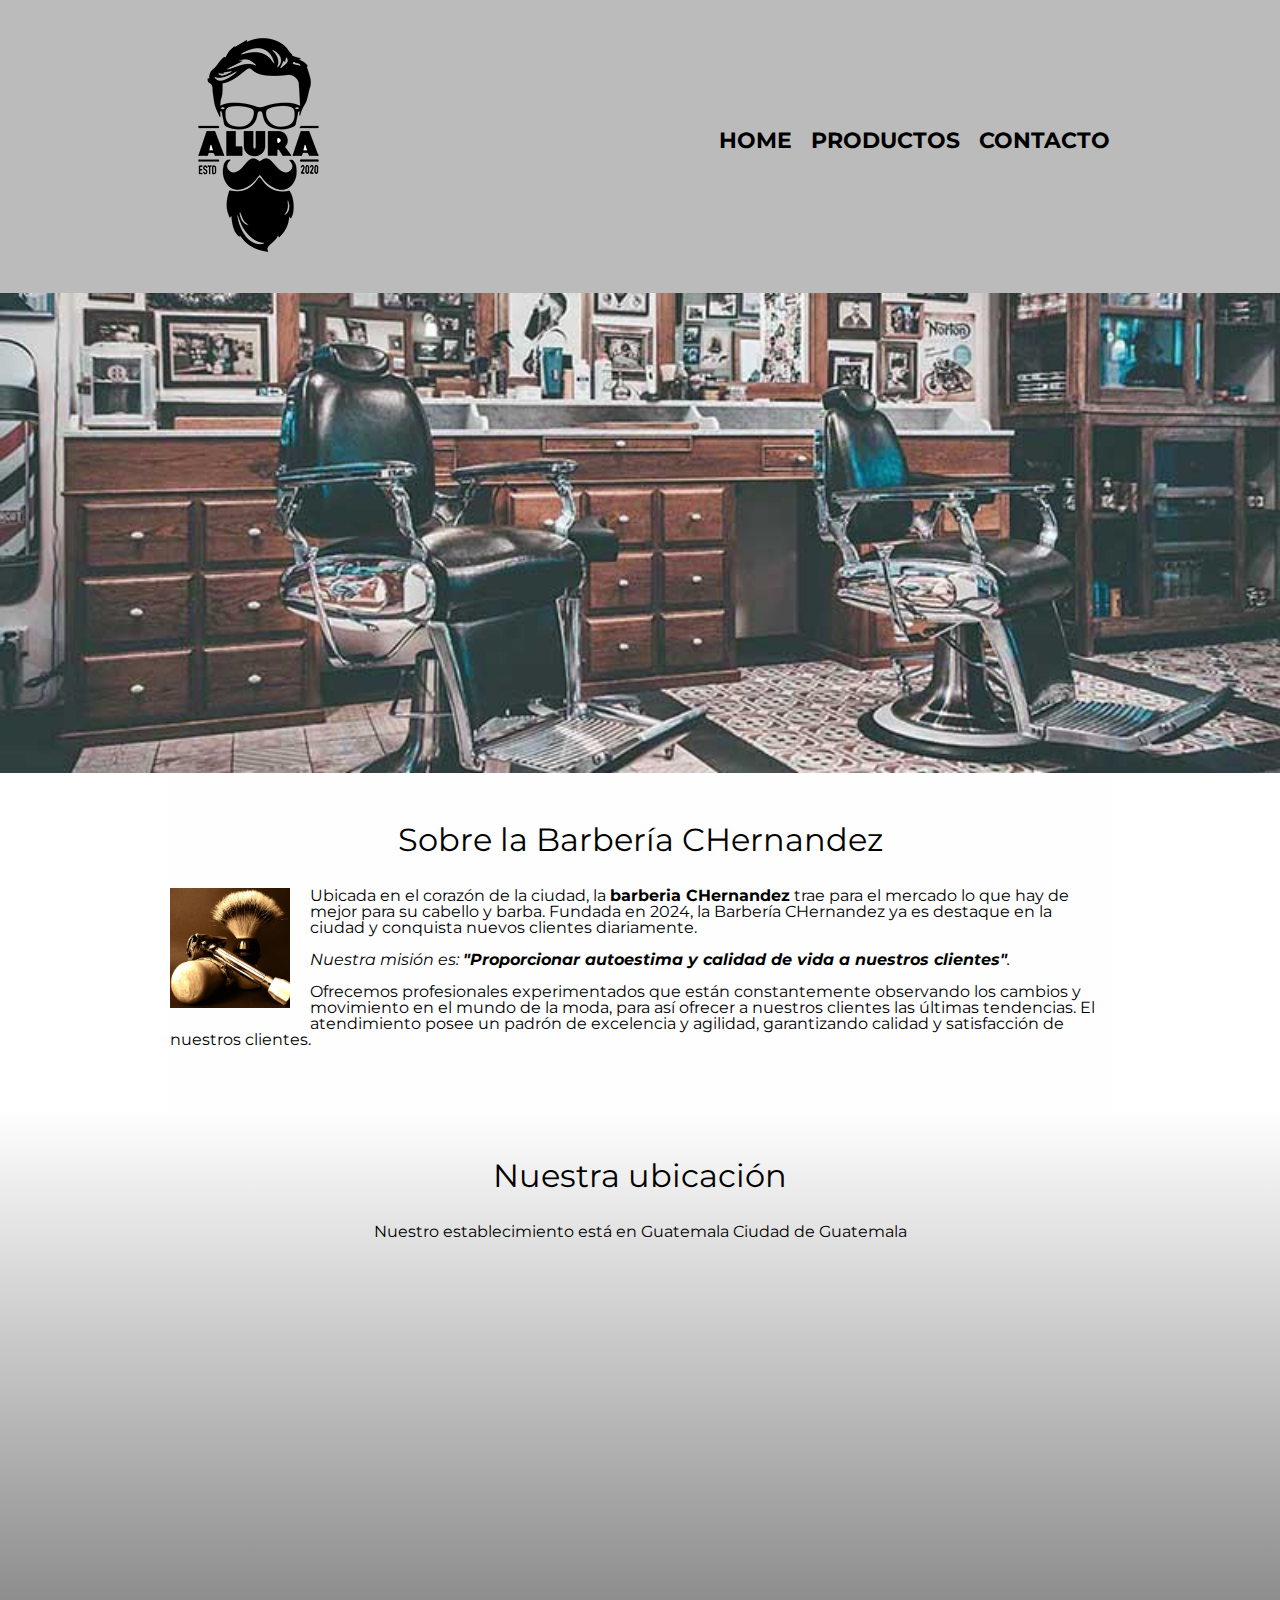
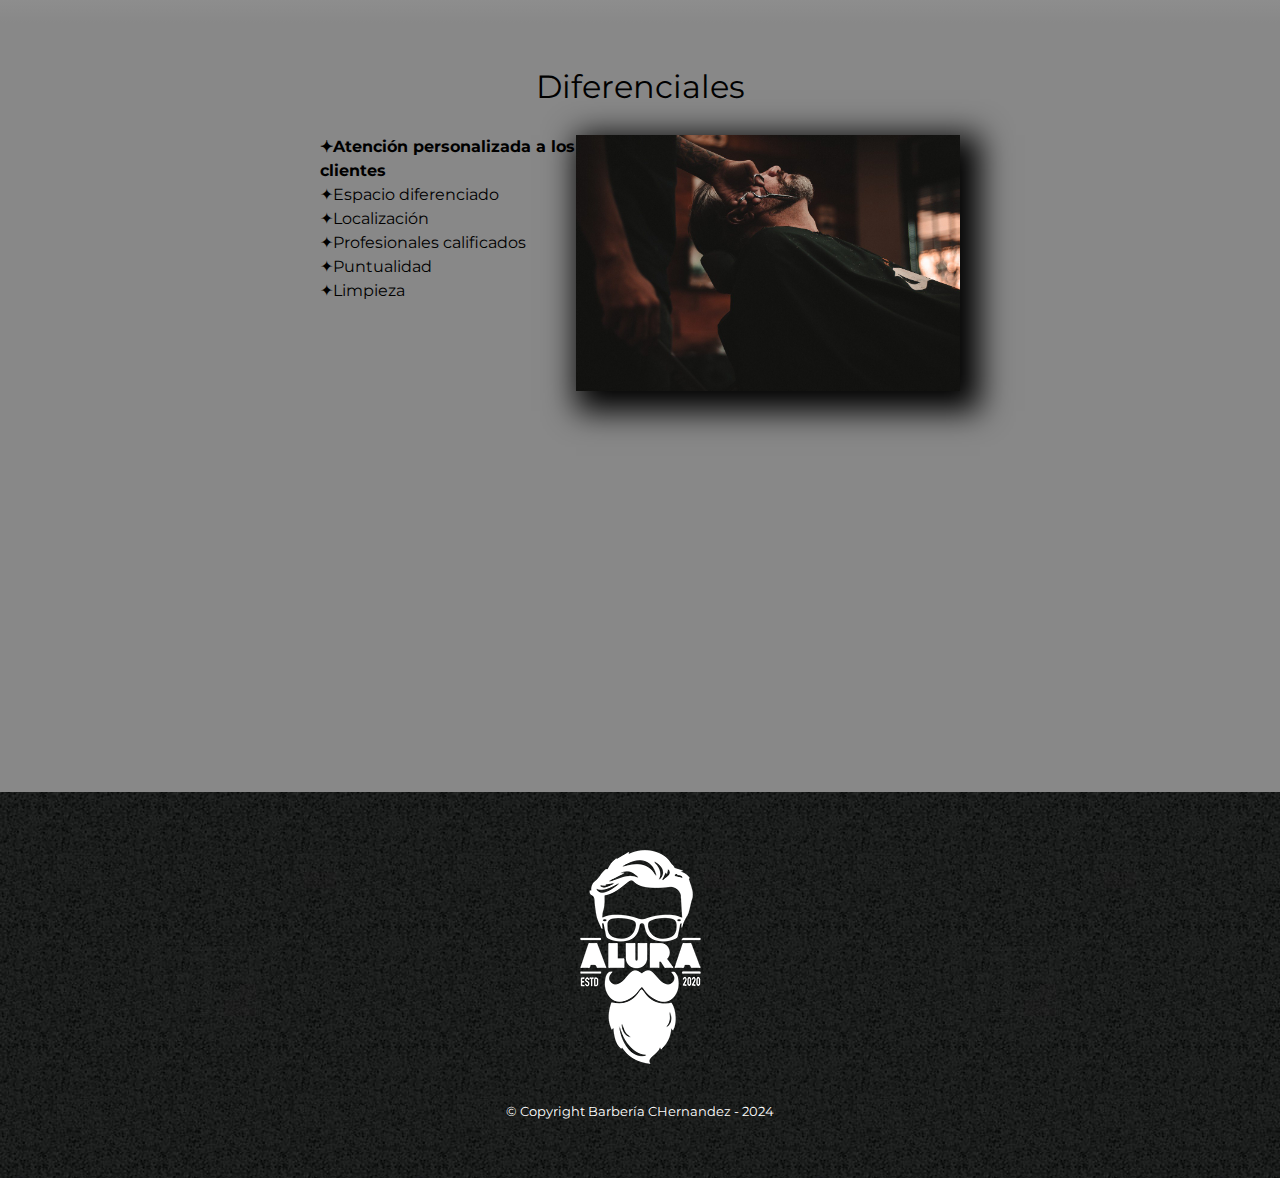
<file: index.html>
<!DOCTYPE html>

<html lang="es">
    
    <head>
            
        <meta charset="UTF-8">
        <meta name="viewport" content="width=device-width">
        <title >Barbería CHernandez</title>
        <link rel="stylesheet" href="reset.css">
        <link rel="stylesheet" href="style.css">
        <link href="https://fonts.googleapis.com/css2?family=Montserrat:wght@300&displey=swap" rel="stylesheet">

    </head>


    <body>

        <header>
            <div class="caja">
                <h1><img src="imagenes/logo.png" alt="logo de la barbería CHernandez"></h1>
                <nav>
                    <ul class="navegacion">
                        <li><a href="index.html">Home</a></li>
                        <li><a href="productos.html">Productos</a></li>
                        <li><a href="contacto.html">Contacto</a></li>
                    </ul>
                </nav>
            </div>
        </header>

        <img class="banner" src="banner/banner.jpg">

        <main>
            
        <section class="principal">
            <h2 class="tituloPrincipal">Sobre la Barbería CHernandez</h2>

            <img class="utensilios" src="imagenes/utensilios[1].jpg" alt="utensilios de un barbero">
            <p>Ubicada en el corazón de la ciudad, la <strong>barberia CHernandez</strong> trae para el mercado lo que hay de mejor para su cabello y barba. Fundada en 2024, la Barbería CHernandez ya es destaque en la ciudad y conquista nuevos clientes diariamente.</p> 

            <p id="mision"><em>Nuestra misión es: <strong>"Proporcionar autoestima y calidad de vida a nuestros clientes"</strong>.</em></p>

            <p> Ofrecemos profesionales experimentados que están constantemente observando los cambios y movimiento en el mundo de la moda, para así ofrecer a nuestros clientes las últimas tendencias. El atendimiento posee un padrón de excelencia y agilidad, garantizando calidad y satisfacción de nuestros clientes.
            </p>
        </section>


        <section class="mapa">
            <h3 class="tituloPrincipal">Nuestra ubicación</h3>
            <p>Nuestro establecimiento está en Guatemala Ciudad de Guatemala</p>

            <div class="mapa-contenido">
                <iframe src="https://www.google.com/maps/embed?pb=!1m18!1m12!1m3!1d123536.74840862883!2d-90.5749616956278!3d14.626205572610754!2m3!1f0!2f0!3f0!3m2!1i1024!2i768!4f13.1!3m3!1m2!1s0x8589a180655c3345%3A0x4a72c7815b867b25!2sCdad.%20de%20Guatemala!5e0!3m2!1ses-419!2sgt!4v1710548492282!5m2!1ses-419!2sgt" width="100%" height="300" style="border:0;" allowfullscreen="" loading="lazy" referrerpolicy="no-referrer-when-downgrade"></iframe>
            </div>

        </section>

        <section class="diferenciales">
            
        <h3 class="tituloPrincipal">Diferenciales</h3>

        <div class="contenido-diferenciales">    
            <ul class="lista-diferenciales">
                <li class="items">Atención personalizada a los clientes</li>
                <li class="items">Espacio diferenciado</li>     
                <li class="items">Localización</li>
                <li class="items">Profesionales calificados</li>
                <li class="items">Puntualidad</li>
                <li class="items">Limpieza</li>
            </ul><img src="diferenciales/diferenciales.jpg" class="imagen-diferenciales">
        </div>
            <div class="video">
                <iframe width="100%" height="315" src="https://www.youtube.com/embed/wcVVXUV0YUY?si=3n4ovawXPXlL9xW0" title="YouTube video player" frameborder="0" allow="accelerometer; autoplay; clipboard-write; encrypted-media; gyroscope; picture-in-picture; web-share" allowfullscreen></iframe>
            </div>
        </section>
        
        
        </main>
    
        <footer>
            <img src="imagenes/logo-blanco.png" alt="logo de la barbería CHernandez">
            <p class="copyright"> &copy Copyright Barbería CHernandez - 2024</p>
        </footer>
    </body>
</html>
</file>
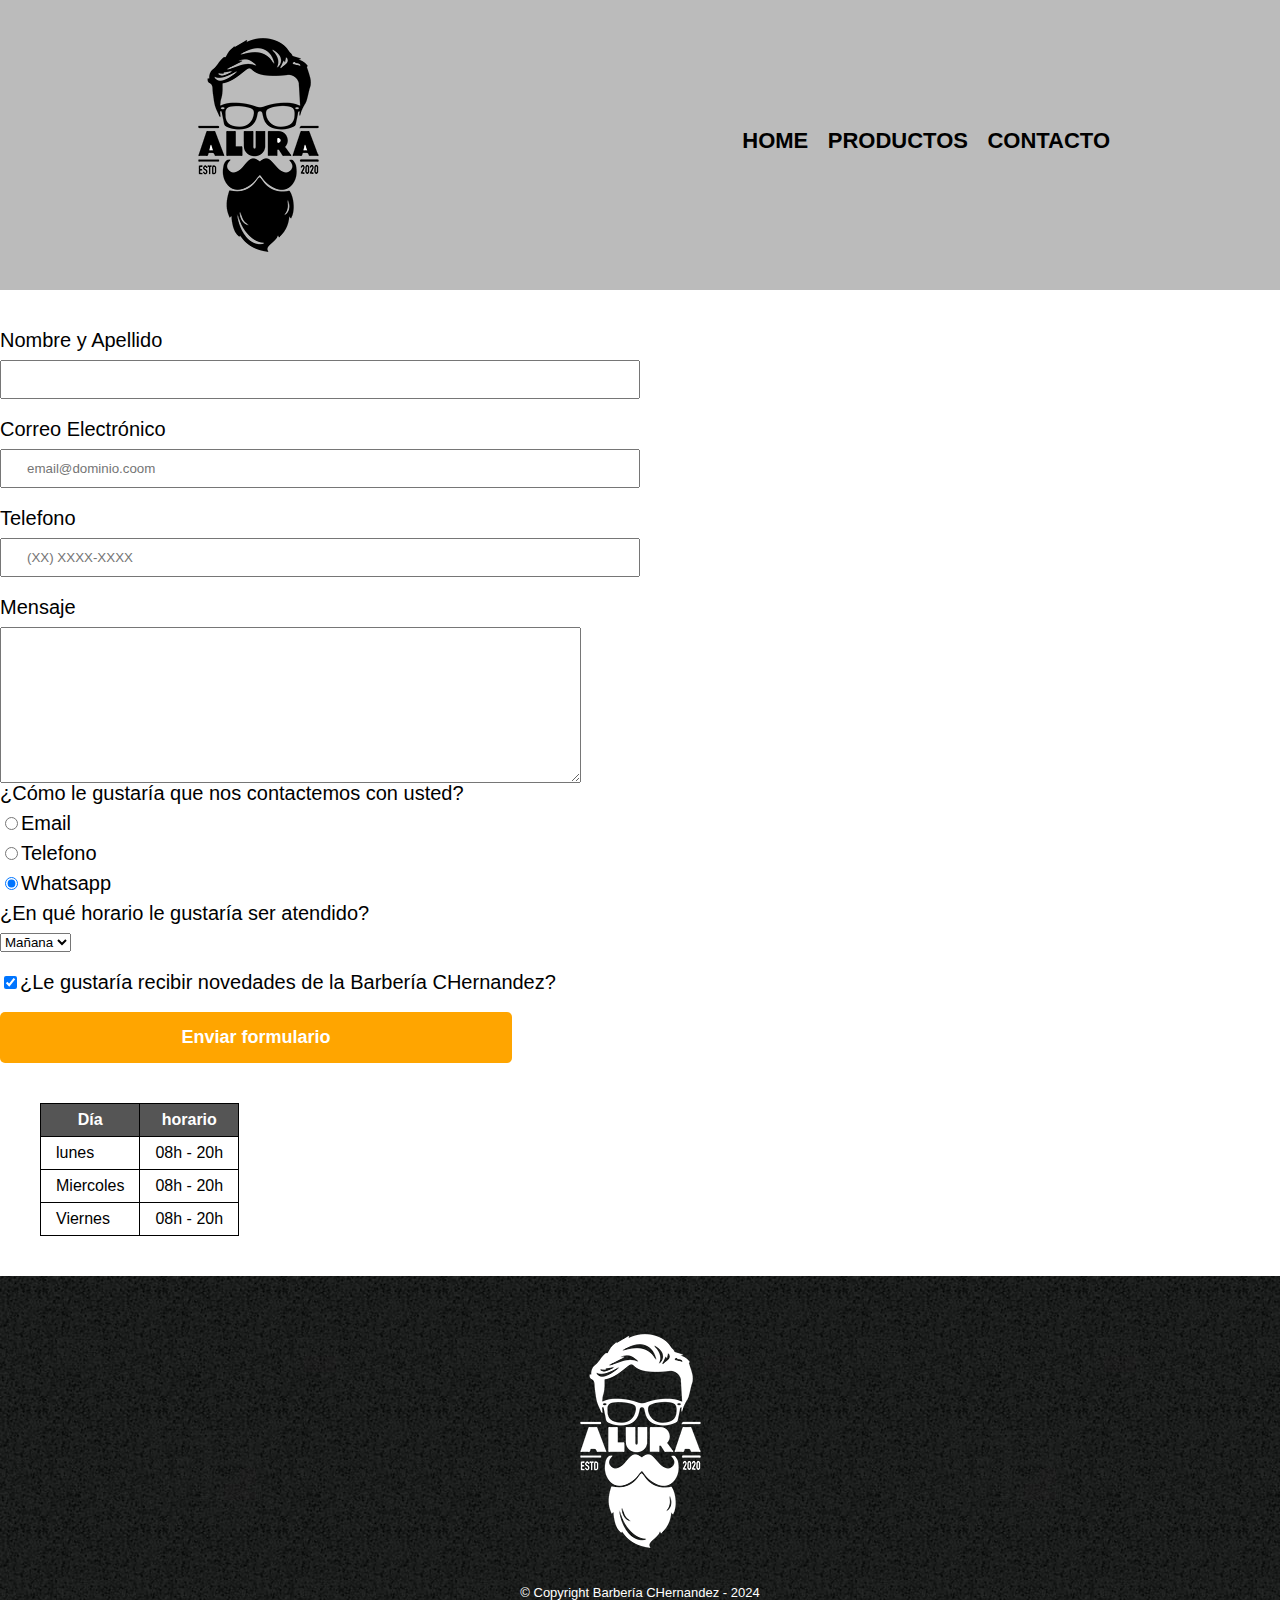
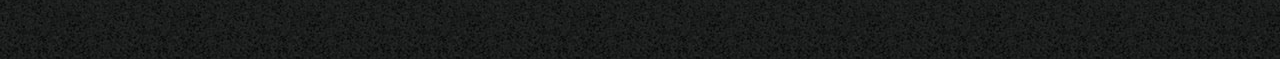
<file: contacto.html>
<head>
    <meta charset="UTF-8">
    <title>Contacto - Barbería CHernandez</title>
    <link rel="stylesheet" href="reset.css">
    <link rel="stylesheet" href="style.css">

</head>

<body>
    <header>
        <div class="caja">
            <h1><img src="imagenes/logo.png" alt="logo de la barbería CHernandez"></h1>
            <nav>
                <ul class="navegacion">
                    <li><a href="index.html">Home</a></li>
                    <li><a href="productos.html">Productos</a></li>
                    <li><a href="contacto.html">Contacto</a></li>
                </ul>
            </nav>
        </div>
    </header>
    <main>
        <form>
            <label for="nombreapellido">Nombre y Apellido</label>
            <input type="text" id="nombreapellido" class="input-padron" required>

            <label for="correoelectronico">Correo Electrónico</label>
            <input type="email" id="correoelectronico" class="input-padron" required placeholder="email@dominio.coom">

            <label for="telefonopersona">Telefono</label>
            <input type="tel" id="telefonopersona" class="input-padron" required placeholder="(XX) XXXX-XXXX">

            <label for="mensaje">Mensaje</label>
            <textarea cols="70" rows="10" id="mensaje"></textarea required>


            

            <fieldset>
                <legend>¿Cómo le gustaría que nos contactemos con usted?</legend>
                <label for="radio-email"> <input type="radio" name="contacto" value="email" id="radio-email">Email</label>
                

                <label for="radio-telefono"> <input type="radio" name="contacto" value="telefono" id="radio-telefono">Telefono</label>
                

                <label for="radio-whatsapp"> <input type="radio" name="contacto" value="Whatsapp" id="radio-Whatsapp" checked>Whatsapp</label>
                
                
            </fieldset>

            <fieldset>
                <legend>¿En qué horario le gustaría ser atendido?</legend>
                    <select>
                        <option>Mañana</option>
                        <option>Tarde</option>
                        <option>Noche</option>
                    </select>   
            </fieldset>

            <label class="checkbox"><input type="checkbox" checked>¿Le gustaría recibir novedades de la Barbería CHernandez?</label>
            
            <input type="submit" value="Enviar formulario" class="enviar">
        </form>

        <table>
            <thead>
                <tr>
                    <th>Día</th>
                    <th>horario</th>
                </tr>
            </thead>
            
            <tbody>
                <tr>
                    <td>lunes</td>
                    <td>08h  -  20h</td>
                </tr>

                <tr>
                    <td>Miercoles</td>
                    <td>08h  -  20h</td>
                </tr>

                <tr>
                    <td>Viernes</td>
                    <td>08h  -  20h</td>
                </tr>
            </tbody>
            

        </table>


    </main>
    <footer>
        <img src="imagenes/logo-blanco.png" alt="logo de la barbería CHernandez">
        <p class="copyright"> &copy Copyright Barbería CHernandez - 2024</p>
    </footer>
</file>
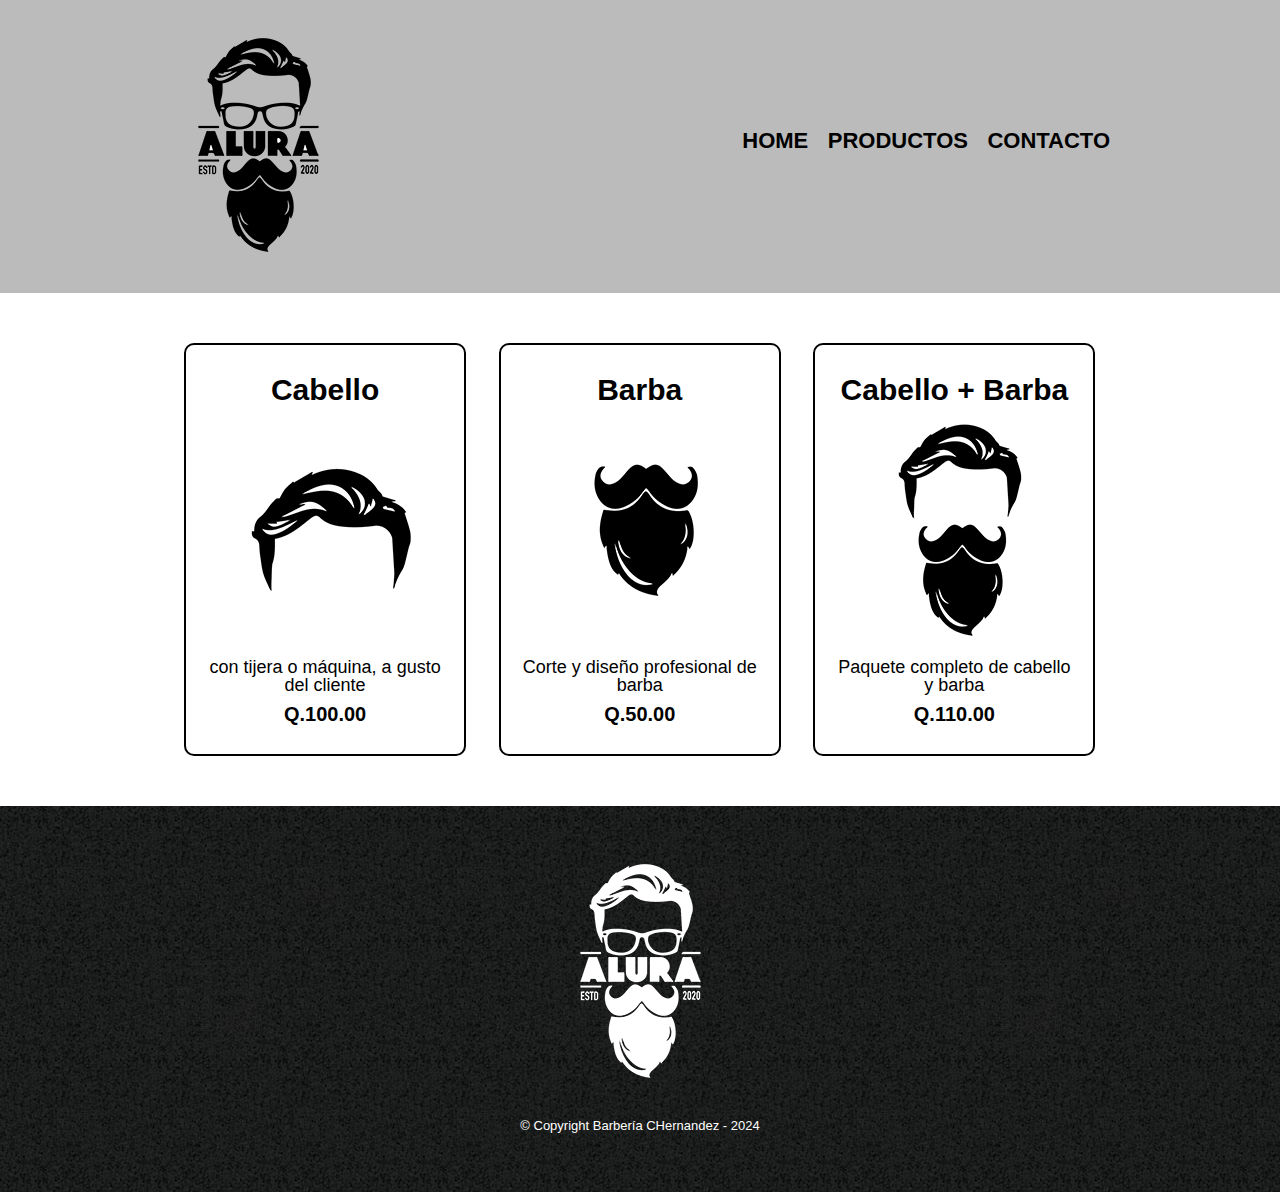
<file: productos.html>
<!DOCTYPE html>

<html lange="es">

    <head>
        <meta charset="UTF-8">
        <title>Productos - Barbería CHernandez</title>
        <link rel="stylesheet" href="reset.css">
        <link rel="stylesheet" href="style.css">

    </head>

    <body>
        <header>
            <div class="caja">
                <h1><img src="imagenes/logo.png"></h1>
                <nav>
                    <ul class="navegacion">
                        <li><a href="index.html">Home</a></li>
                        <li><a href="productos.html">Productos</a></li>
                        <li><a href="contacto.html">Contacto</a></li>
                    </ul>
                </nav>
            </div>
        </header>
        
        <main>
            <ul class="productos">
                <li>
                    
                    <h2>Cabello</h2>
                    <img src="imagenes/cabello.jpg">
                    <p class="producto-descripcion">con tijera o máquina, a gusto del cliente</p>
                    <p class="producto-precio">Q.100.00</p>
                </li>

                <li>
                    <h2>Barba</h2>
                    <img src="imagenes/barba.jpg">
                    <p class="producto-descripcion">Corte y diseño profesional de barba</p>
                    <p class="producto-precio">Q.50.00</p>
                </li>
                
                <li>
                    <h2>Cabello + Barba</h2>
                    <img src="imagenes/cabello+barba.jpg">
                    <p class="producto-descripcion">Paquete completo de cabello y barba</p>
                    <p class="producto-precio">Q.110.00</p>
                </li>
            </ul>
        </main>
            <footer>
                <img src="imagenes/logo-blanco.png">
                <p class="copyright"> &copy Copyright Barbería CHernandez - 2024</p>
            </footer>

    </body>
</html>
</file>
<file: style.css>
body{
    font-family: 'Montserrat', sans-serif;
}


header{
    background-color: #BBBBBB;
    padding: 20px 0;
}
.caja{
    width: 940px;
    position: relative;
    margin: 0 auto;
}

nav{
    position: absolute;
    top: 110px;
    right: 0;
}

nav li{
    display: inline;
    margin: 0 0 0 15px;
}

nav a{
    text-transform: uppercase;
    color: #000000;
    font-weight: bold;
    font-size: 22px;
    text-decoration: none;
}

.productos{
    width: 940px;
    position: relative;
    margin: 0 auto;
    padding: 50px;
}
.productos li{
    display: inline-block;
    text-align: center;
    width: 30%;
    vertical-align: top;
    margin: 0 1.5%;
    padding: 30px 20px;
    box-sizing: border-box;
    border: 2px solid #000000;
    border-radius: 10px;

}

.productos li:hover{
    border-color:  #c78c19;
}

.productos-li:active{
    border-color: #088c19;
}

.productos h2{
    font-size: 30px;
    font-weight: bold;

}

.productos li:hover h2{
    font-size:33px;
}

.producto-descripcion{
    font-size: 18px;
    
}

.producto-precio{
    font-size: 20px;
    font-weight: bold;
    margin-top: 10px;
}

nav a:hover{
    color: #c78c19;
    text-decoration: underline;
}

footer{
    text-align: center;
    background: url(imagenes/bg.jpg);
    padding: 40px;
}

.copyright{
    color:#FFFFFF;
    font-size: 13px;
    margin:20px;
}


form{
    margin: 40px 0;
}

form label, form legend{
    display:block;
    font-size: 20px;
    margin: 0 0 10px;
}

.input-padron{
    display:block;
    margin: 0 0 20px;
    padding: 10px 25px;
    width: 50%;
}

.checkbox{
    margin: 20px 0;
}

.enviar{
    width: 40%;
    padding: 15px 0;
    font-size: 18px;
    font-weight: bold;
    color:white;
    background: orange;
    border:none;
    border-radius: 5px;
    transition: 1s all;
    cursor: pointer;
}

.enviar:hover{
    background: darkorange;
    transform: scale(1.2);
}

table{
    margin: 40px 40px;
}
thead{
    background: #555555;
    color:white;
    font-weight: bold;
}

td,th{
    border: 1px solid #000000;
    padding: 8px 15px;
}

/*CSS para nuestra home*/


.banner{
    width: 100%;
}

.principal{
    padding: 3em 0;
    background: #FEFEFE;
    width: 940px;
    margin: 0 auto; 
}

.tituloPrincipal{
    text-align: center;
    font-size: 2em;
    margin: 0 0 1em;
    clear:left;
}

.principal p{
    margin: 0 0 1em;
}

.principal strong{
    font-weight: bold ;
}
.principal em{
    font-style: italic;
}

.utensilios{
    width: 120px;
    float: left;
    margin:0 20px 20px 0;
}


.mapa{
    padding: 3em 0; 
    background: linear-gradient( #FEFEFE,#888888);
}

.mapa p{
    margin:0 0 2em;
    text-align: center;
}

.mapa-contenido{
    width: 940px;
    margin: 0 auto;
    
}

.diferenciales{
    padding: 3em 0;
    background: #888888;

}
.contenido-diferenciales{
    width: 640px;
    margin: 0 auto;
}

.lista-diferenciales{
    width: 40%;
    display: inline-block;
    vertical-align: top;
}

.items{
    line-height: 1.5;
}

.items::before{
    content:"✦";
}

.items:first-child{
    font-weight: bold;
}


.imagen-diferenciales{
    width: 60%;
    transition: 400ms;
    box-shadow: 10px 10px 30px 10px #000000;
}

.imagen-diferenciales:hover{
    opacity: 0.3;
}

.video{
    width: 560px;
    margin: 1em auto;
}

@media screen and (max-width:480px) {
    h1{
        text-align: center;
    }

    nav{
        position: static;
    }

    .caja , .principal, .mapa-contenido, .contenido-diferenciales, .video{
        width: auto;
    }
    .lista-diferenciales , .imagen-diferenciales{
        width: 100%;
    }
}
</file>
